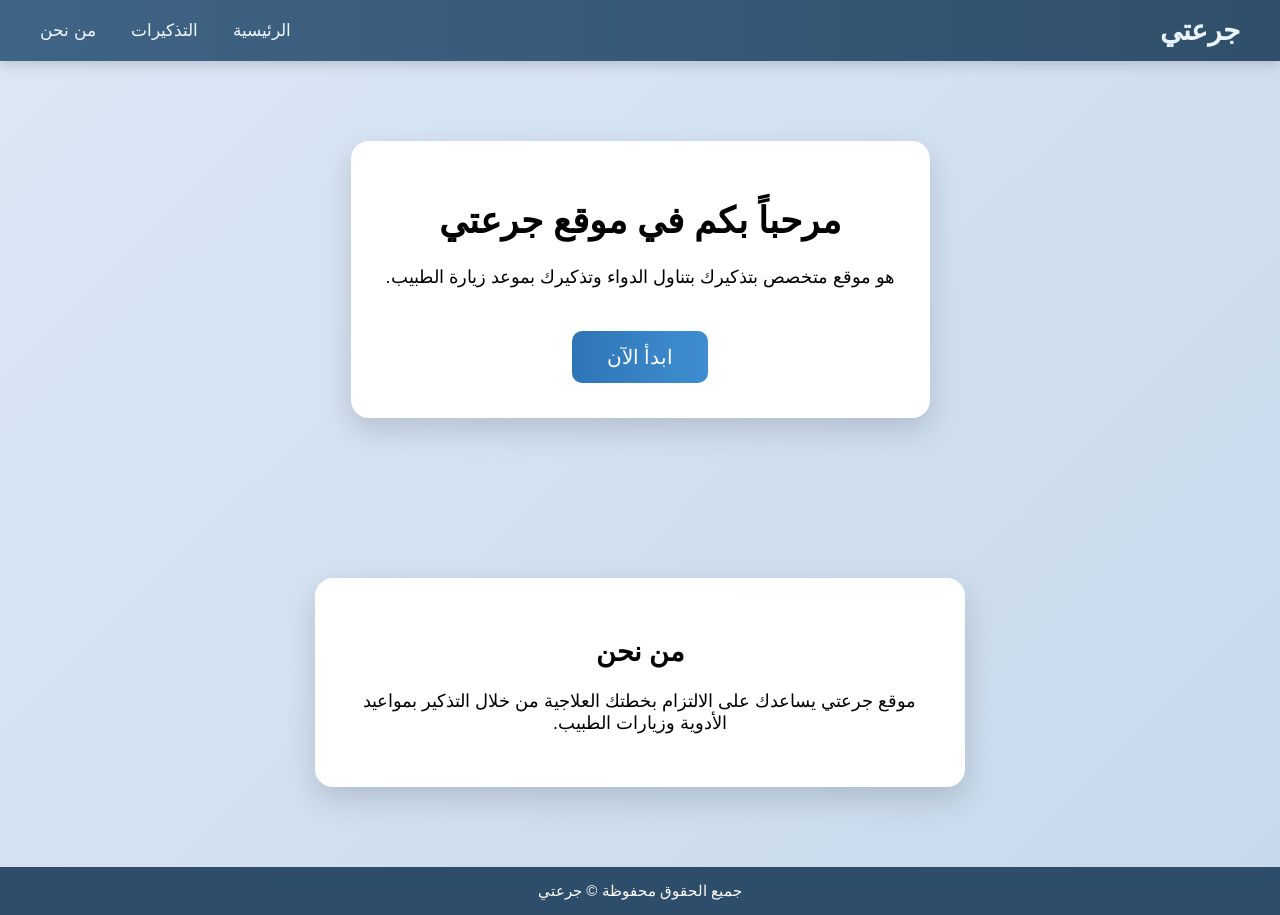
<file: index.html>
<!DOCTYPE html>
<html lang="ar" dir="rtl">
<head>
  <meta charset="UTF-8">
  <title>جرعتي</title>
  <link rel="stylesheet" href="style.css">
</head>
<body>

<header>
  <nav>
    <div class="logo">جرعتي</div>
    <div class="nav-links">
      <a href="index.html">الرئيسية</a>
      <a href="reminders.html">التذكيرات</a>
      <a href="#about">من نحن</a>
    </div>
  </nav>
</header>

<main>

    <div class="home-card">
        <h1>مرحباً بكم في موقع جرعتي</h1>
        <p>هو موقع متخصص بتذكيرك بتناول الدواء وتذكيرك بموعد زيارة الطبيب.</p>

        <!-- زر ابدأ الآن داخل الكارد فقط -->
        <button class="btn-main" onclick="location.href='login.html'">ابدأ الآن</button>
    </div>

</main>

<section id="about">
    <div class="about-card">
        <h2>من نحن</h2>
        <p>
            موقع جرعتي يساعدك على الالتزام بخطتك العلاجية من خلال التذكير بمواعيد الأدوية وزيارات الطبيب.
        </p>
    </div>
</section>

<footer>
  جميع الحقوق محفوظة © جرعتي
</footer>

</body>
</html>
</file>
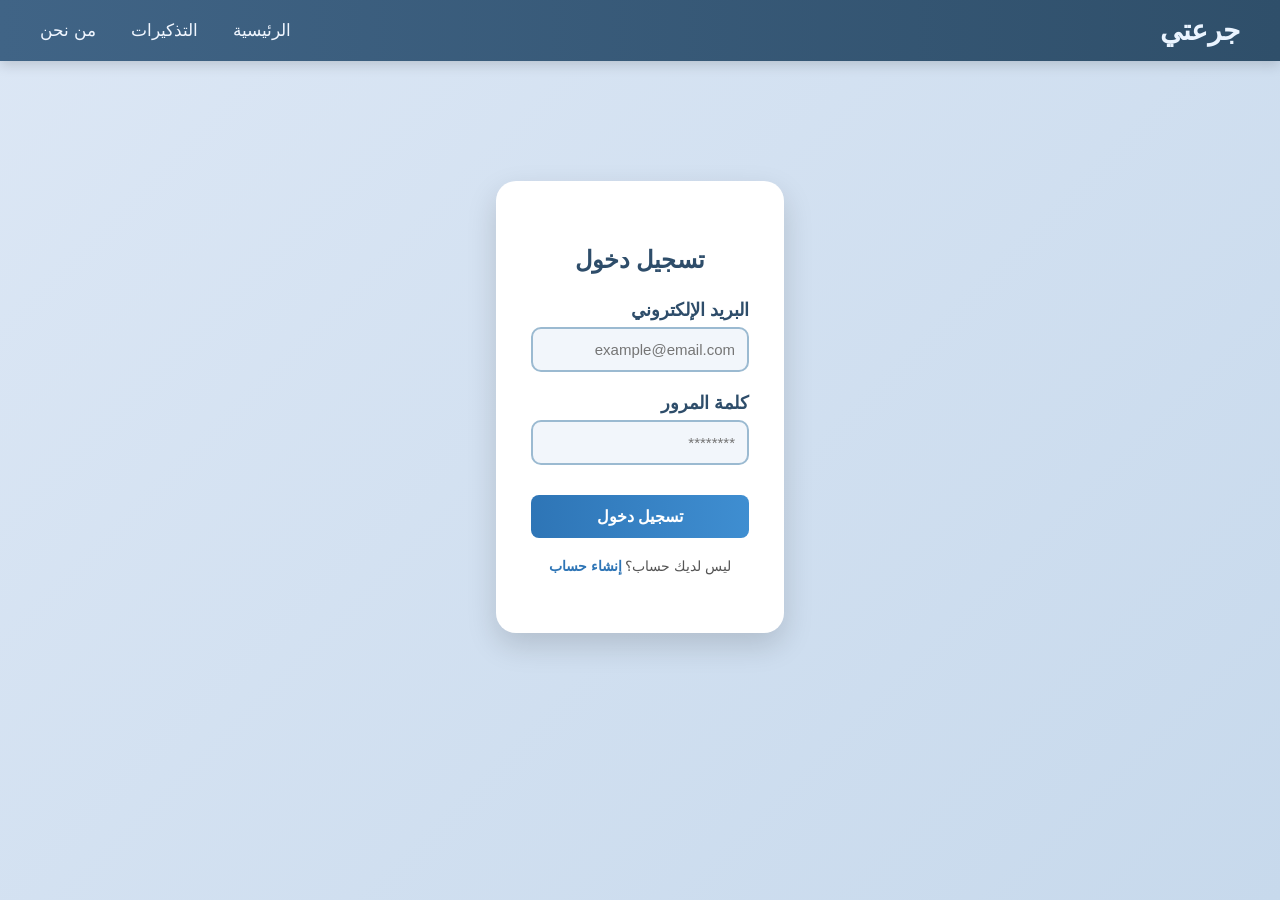
<file: login.html>
<!DOCTYPE html>
<html lang="ar" dir="rtl">
<head>
  <meta charset="UTF-8">
  <title>تسجيل دخول</title>
  <link rel="stylesheet" href="style.css">
</head>
<body>

<header>
  <nav>
    <div class="logo">جرعتي</div>
    <div class="nav-links">
      <a href="index.html">الرئيسية</a>
      <a href="reminders.html">التذكيرات</a>
      <a href="index.html#about">من نحن</a>
    </div>
  </nav>
</header>

<section class="form-container">
  <h2 class="form-title">تسجيل دخول</h2>

  <form>

    <div class="form-group">
      <label for="email">البريد الإلكتروني</label>
      <input id="email" type="email" placeholder="example@email.com" required>
    </div>

    <div class="form-group">
      <label for="password">كلمة المرور</label>
      <input id="password" type="password" placeholder="********" required>
    </div>

    <button type="submit" class="btn-submit">تسجيل دخول</button>

    <p class="form-footer">
      ليس لديك حساب؟ <a href="#">إنشاء حساب</a>
    </p>

  </form>
</section>

<script>
function togglePassword() {
  var pass = document.getElementById("password");
  pass.type = pass.type === "password" ? "text" : "password";
}
</script>

</body>
</html>
</file>
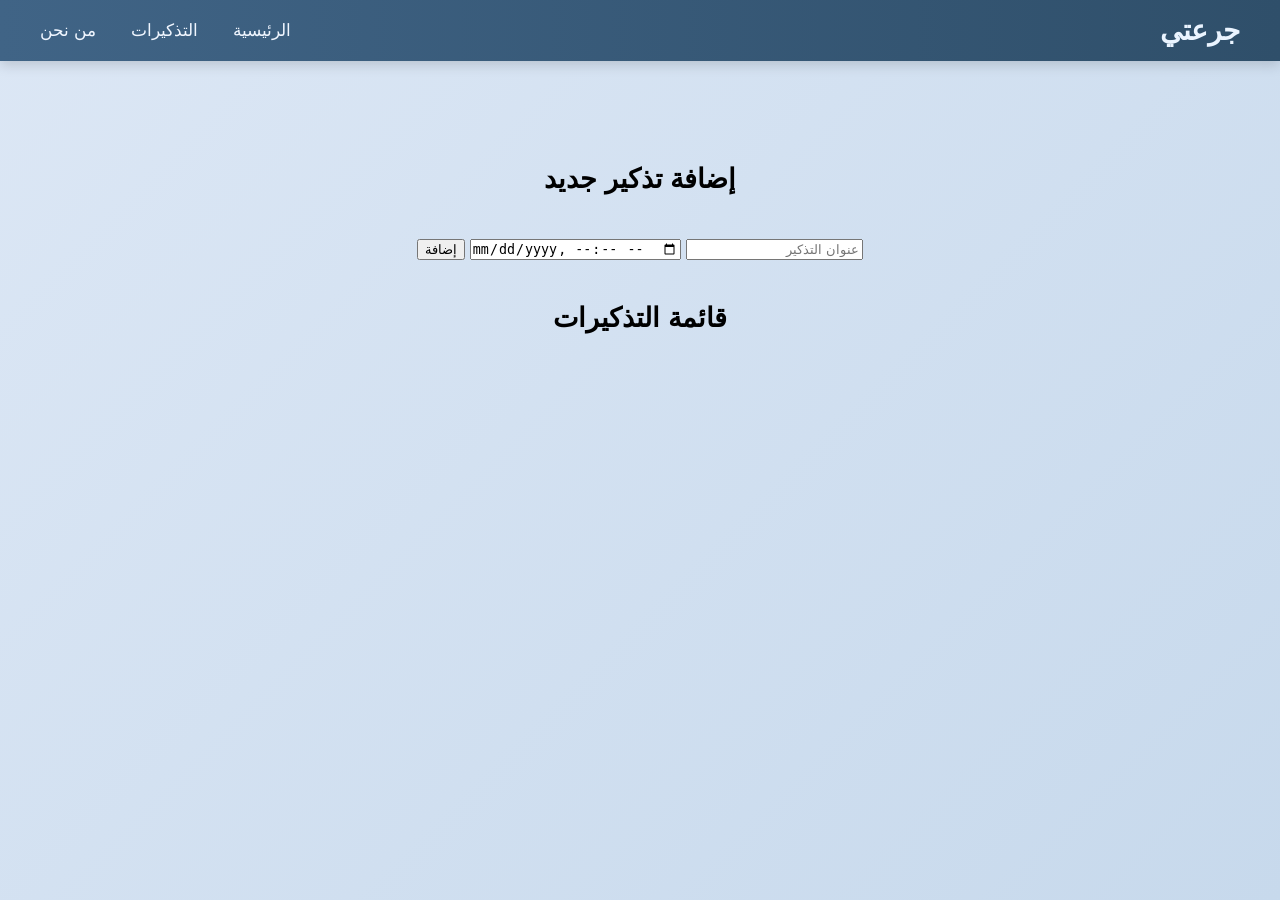
<file: reminders.html>
<!DOCTYPE html>
<html lang="ar" dir="rtl">
<head>
  <meta charset="UTF-8">
  <title>التذكيرات</title>
  <link rel="stylesheet" href="style.css">
</head>
<body>

<header>
  <nav>
    <div class="logo">جرعتي</div>
    <div class="nav-links">
      <a href="index.html">الرئيسية</a>
      <a href="reminders.html">التذكيرات</a>
      <a href="index.html#about">من نحن</a>
    </div>
  </nav>
</header>

<div class="reminders-container">

  <h2>إضافة تذكير جديد</h2>

  <div class="add-reminder">
    <input type="text" id="title" placeholder="عنوان التذكير">
    <input type="datetime-local" id="time">
    <button onclick="addReminder()">إضافة</button>
  </div>

  <h2>قائمة التذكيرات</h2>
  <ul id="reminderList"></ul>

</div>

<script>

let reminders = JSON.parse(localStorage.getItem("reminders")) || [];

function renderReminders() {
  const list = document.getElementById("reminderList");
  list.innerHTML = "";

  reminders.forEach((reminder, index) => {
    const li = document.createElement("li");
    li.innerHTML = `
      <strong>${reminder.title}</strong><br>
      ${new Date(reminder.time).toLocaleString()} 
      <br>
      <button onclick="deleteReminder(${index})">حذف</button>
      <hr>
    `;
    list.appendChild(li);
  });

  localStorage.setItem("reminders", JSON.stringify(reminders));
}

function addReminder() {
  const title = document.getElementById("title").value;
  const time = document.getElementById("time").value;

  if (title === "" || time === "") {
    alert("يرجى تعبئة جميع الحقول");
    return;
  }

  reminders.push({ title, time });
  renderReminders();

  document.getElementById("title").value = "";
  document.getElementById("time").value = "";
}

function deleteReminder(index) {
  reminders.splice(index, 1);
  renderReminders();
}

renderReminders();

</script>

</body>
</html>
</file>
<file: style.css>
/* إعدادات عامة */
* {
    box-sizing: border-box;
}

body {
    margin: 0;
    padding: 0;
    font-family: Tahoma, Arial;
    background: linear-gradient(135deg, #dce7f5, #c7d9ec);
    font-size: 18px;
    text-align: center;
    min-height: 100vh;
    display: flex;
    flex-direction: column;
}

/* الهيدر */
header {
    background: linear-gradient(90deg, #406486, #2f4f6a);
    padding: 14px 0;
    color: white;
    box-shadow: 0 4px 12px rgba(0,0,0,0.15);
    position: sticky;
    top: 0;
    z-index: 1000;
}

/* الناف بار */
nav {
    display: flex;
    justify-content: space-between;
    align-items: center;
    padding: 0 40px;
}

.logo {
    font-size: 28px;
    font-weight: bold;
    color: #eaf4ff;
}

/* الروابط */
.nav-links {
    display: flex;
    gap: 35px;
}

nav a {
    color: #f0f6ff;
    text-decoration: none;
    font-size: 17px;
    transition: 0.3s;
}

nav a:hover {
    color: #b9d9ff;
    transform: translateY(-3px);
}

/* الصفحة الرئيسية */
main {
    display: flex;
    align-items: center;
    justify-content: center;
    flex: 1;
}

/* الكروت الموحدة */
.home-card,
.about-card,
.reminder-box,
.form-container {
    background: white;
    padding: 35px;
    border-radius: 18px;
    box-shadow: 0 12px 30px rgba(0,0,0,0.15);
    transition: 0.3s ease;
}

.home-card:hover,
.about-card:hover,
.reminder-box:hover {
    transform: translateY(-8px);
    box-shadow: 0 18px 40px rgba(0,0,0,0.25);
}

.home-card,
.about-card {
    max-width: 650px;
    margin: 80px auto;
}

/* زر رئيسي */
.btn-main {
    background: linear-gradient(90deg, #2e75b6, #3f8ed1);
    color: white;
    padding: 14px 35px;
    border: none;
    border-radius: 10px;
    font-size: 20px;
    cursor: pointer;
    margin-top: 25px;
    transition: 0.3s;
}

.btn-main:hover {
    transform: scale(1.05);
}

/* صفحة التذكيرات */
.reminders-container {
    max-width: 600px;
    margin: 80px auto;
    display: flex;
    flex-direction: column;
    gap: 20px;
}

.reminder-box h3 {
    margin-bottom: 10px;
    font-size: 20px;
    color: #2e4d6a;
}

/* الفورم */
.form-container {
    max-width: 420px;
    margin: 120px auto;
}

.form-group {
    margin-bottom: 18px;
    text-align: right;
}

.form-group label {
    display: block;
    margin-bottom: 6px;
    color: #2e4d6a;
    font-weight: 600;
}

.form-group input {
    width: 100%;
    padding: 10px;
    border-radius: 8px;
    background-color: #f2f6fb;
    border: 2px solid #9bbad1;
    transition: 0.3s;
}

.form-group input:focus {
    border-color: #2e75b6;
    box-shadow: 0 0 10px rgba(46,117,182,0.3);
    outline: none;
}

/* زر تسجيل الدخول */
.btn-submit {
    width: 100%;
    padding: 12px;
    border: none;
    border-radius: 8px;
    color: white;
    font-size: 16px;
    cursor: pointer;
    background: linear-gradient(90deg, #2e75b6, #3f8ed1);
    transition: 0.3s;
}

.btn-submit:hover {
    background: #1f4e79;
}

/* الفوتر */
footer {
    background-color: #2e4d6a;
    color: white;
    padding: 15px;
    font-size: 15px;
    margin-top: auto;
}

/* تحسين للجوال */
@media (max-width: 768px) {

    nav {
        flex-direction: column;
        gap: 10px;
    }

    .nav-links {
        gap: 20px;
    }

    .home-card,
    .about-card,
    .form-container,
    .reminders-container {
        width: 90%;
        margin: 40px auto;
    }

    body {
        font-size: 16px;
    }
}
/* تحسين صفحة تسجيل الدخول */

.form-container {
    max-width: 420px;
    margin: 120px auto;
    padding: 45px 35px;
    border-radius: 20px;
}

.form-title {
    margin-bottom: 25px;
    color: #2e4d6a;
    font-size: 24px;
    font-weight: bold;
}

.form-group {
    margin-bottom: 20px;
    text-align: right;
}

.form-group input {
    width: 100%;
    padding: 12px;
    border-radius: 10px;
    font-size: 15px;
}

.btn-submit {
    margin-top: 10px;
    font-weight: bold;
}

.form-footer {
    margin-top: 20px;
    font-size: 14px;
    color: #555;
}

.form-footer a {
    color: #2e75b6;
    text-decoration: none;
    font-weight: bold;
}

.form-footer a:hover {
    text-decoration: underline;
}
</file>
